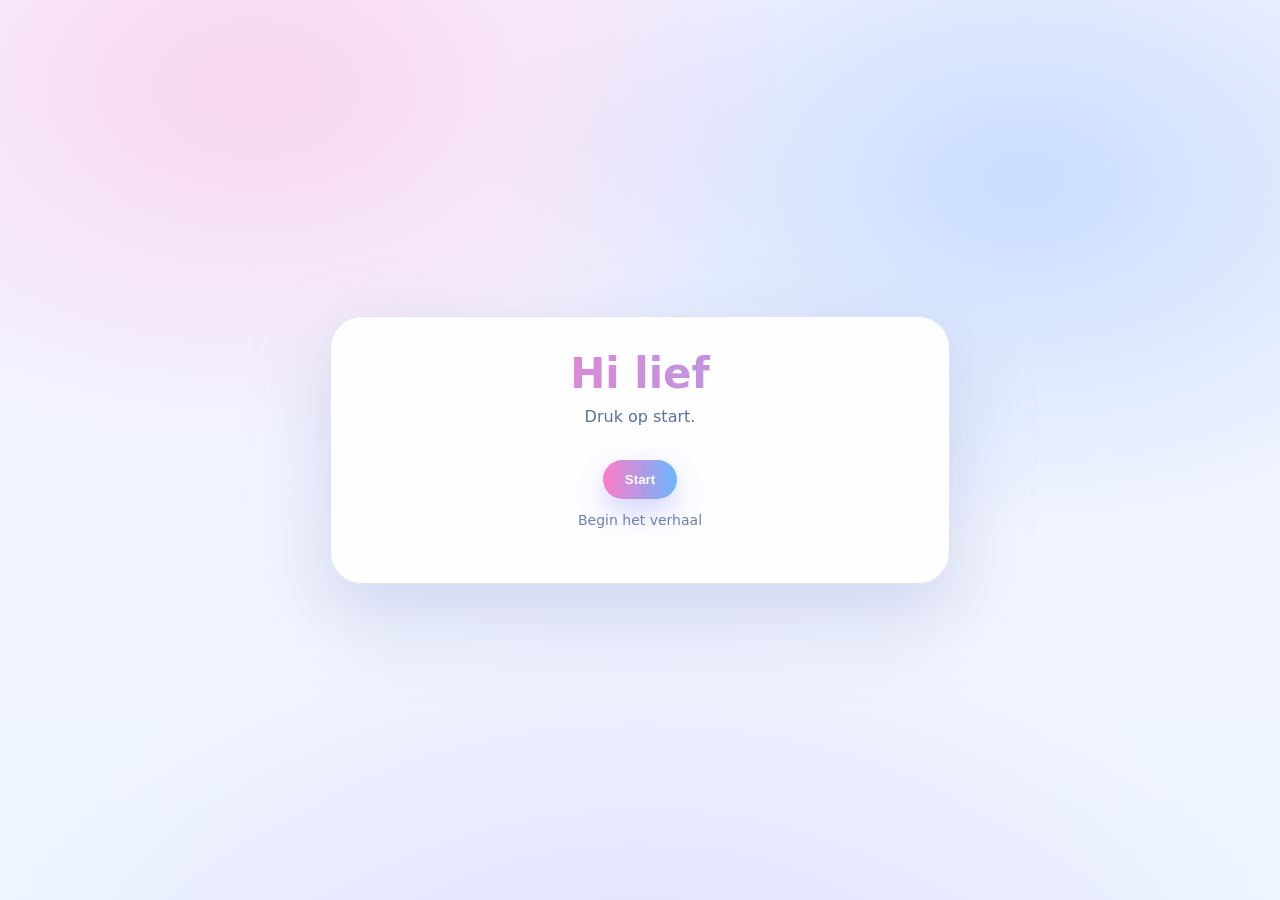
<file: index.html>
<!doctype html>
<html lang="nl">
<head>
  <meta charset="utf-8">
  <meta name="viewport" content="width=device-width, initial-scale=1">
  <title>Valentine</title>
  <link rel="stylesheet" href="css/style.css">
</head>
<body>

  <div class="page">
    <div class="panel" style="max-width:620px; text-align:center;">
      <h1 class="love-title">Hi lief</h1>

      <p>Druk op start.</p>

      <button id="startBtn" class="btn" type="button" style="margin-top:10px;">
        Start
      </button>

      <p style="margin-top:10px; font-size:14px; color:#6d7fb3;">
        Begin het verhaal
      </p>
    </div>
  </div>

  <div id="fx-layer"></div>

  <script src="js/page1.js"></script>
</body>
</html>
</file>
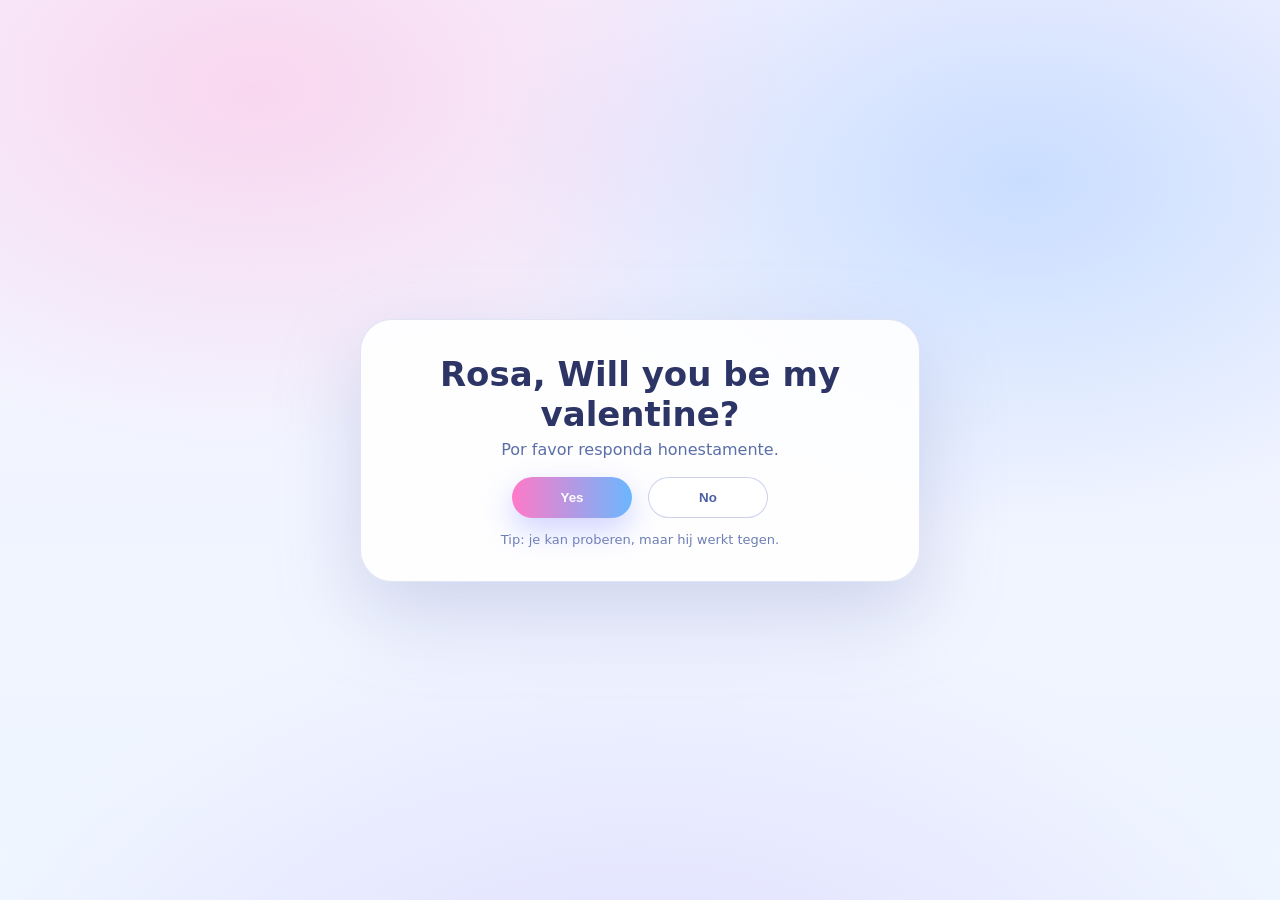
<file: ask.html>
<!doctype html>
<html lang="nl">
<head>
  <meta charset="utf-8" />
  <meta name="viewport" content="width=device-width, initial-scale=1" />
  <title>Vraag</title>
  <link rel="stylesheet" href="css/style.css" />
</head>
<body>

<main class="ask-page">
  <section class="ask-card">
    <h1 class="ask-title">Rosa, Will you be my valentine?</h1>
    <p class="ask-sub">Por favor responda honestamente.</p>

    <div class="ask-buttons">
      <button class="btn ask-yes" id="yesBtn" type="button">Yes</button>
      <button class="btn ask-no" id="noBtn" type="button">No</button>
    </div>

    <p class="ask-tip">Tip: je kan proberen, maar hij werkt tegen.</p>

    <div class="yes-banner" id="yesBanner" aria-hidden="true">
      She said yes!!!
    </div>
  </section>
</main>

<!-- POPUP -->
<div class="popup" id="popup" aria-hidden="true">
  <div class="popup-box">
    <h2 class="popup-title">Hé jij,</h2>

    <p class="popup-text">
      Sinds 4 juni 2024 is alles een beetje anders. Beter, leuker, soms chaotisch, maar vooral jij.
      Met jou kan ik lachen, kloten, serieus zijn en weer terug naar onzin zonder dat het ooit raar voelt.
      <br><br>
      Ik vind het bizar hoe fijn het is om gewoon mezelf te zijn bij jou. Zelfs als ik m’n dag niet heb.
      Jij bent m’n rust en m’n chaos tegelijk, en blijkbaar heb ik dat nodig.
      <br><br>
      Valentijnsdag is leuk, maar eerlijk? Ik ben vooral blij dat ik jou elke dag heb.
      Jij bent m’n persoon. Vandaag, morgen en alles wat daarna komt.
      <br><br>
      I Love You. Ja, ook als je irritant doet. En dat weet je.
    </p>

    <div class="countdown-wrap">
      <div class="countdown-label">Countdown tot 2 jaar samen</div>
      <div class="countdown" id="countdown">Laden...</div>
    </div>

    <button class="btn popup-close" id="closePopupBtn" type="button">Sluiten</button>
  </div>
</div>

<script src="js/ask.js"></script>
</body>
</html>
</file>
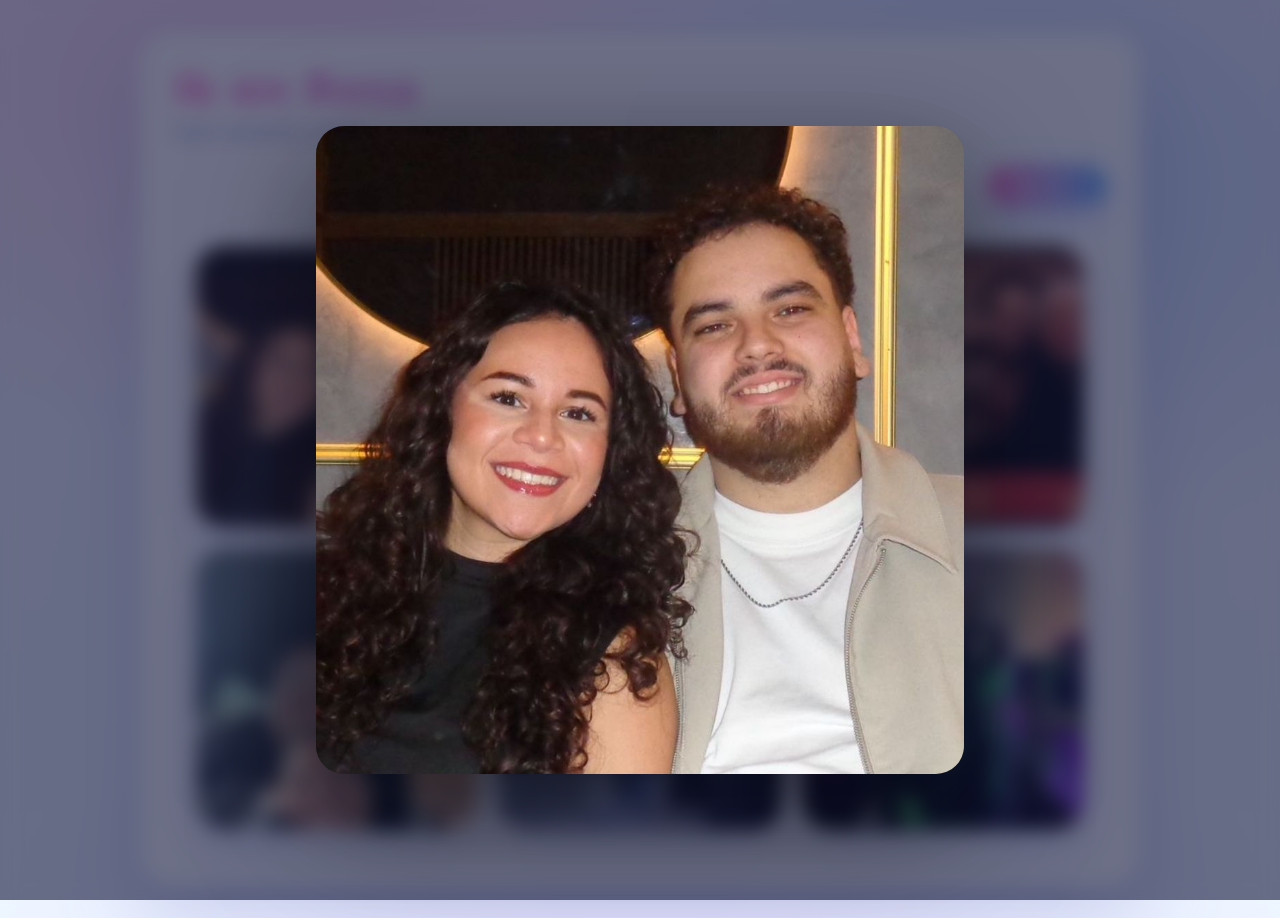
<file: collage.html>
<!doctype html>
<html lang="nl">
<head>
  <meta charset="utf-8" />
  <meta name="viewport" content="width=device-width, initial-scale=1" />
  <title>Ik en Roa</title>
  <link rel="stylesheet" href="css/style.css" />
</head>
<body>

<main class="page">
  <section class="panel">
    <h1 class="love-title">Ik en Rosa</h1>
    <p>Onze momenten samen.</p>

    <div class="topbar">
      <div></div>
      <button class="btn" id="toQuizBtn">Volgende →</button>
    </div>

    <div class="photo-grid">
      <img src="assets/photo1.jpeg" class="photo-tile">
      <img src="assets/photo2.jpeg" class="photo-tile">
      <img src="assets/photo3.jpeg" class="photo-tile">
      <img src="assets/photo4.jpeg" class="photo-tile">
      <img src="assets/photo5.jpeg" class="photo-tile">
      <img src="assets/photo6.jpeg" class="photo-tile">
    </div>
  </section>
</main>

<!-- Spotlight -->
<div class="spotlight" id="spotlight">
  <div class="spotbox">
    <img id="spotImg">
  </div>
</div>

<!-- Hearts layer -->
<div id="hearts-layer"></div>

<script src="js/collage.js"></script>
</body>
</html>
</file>
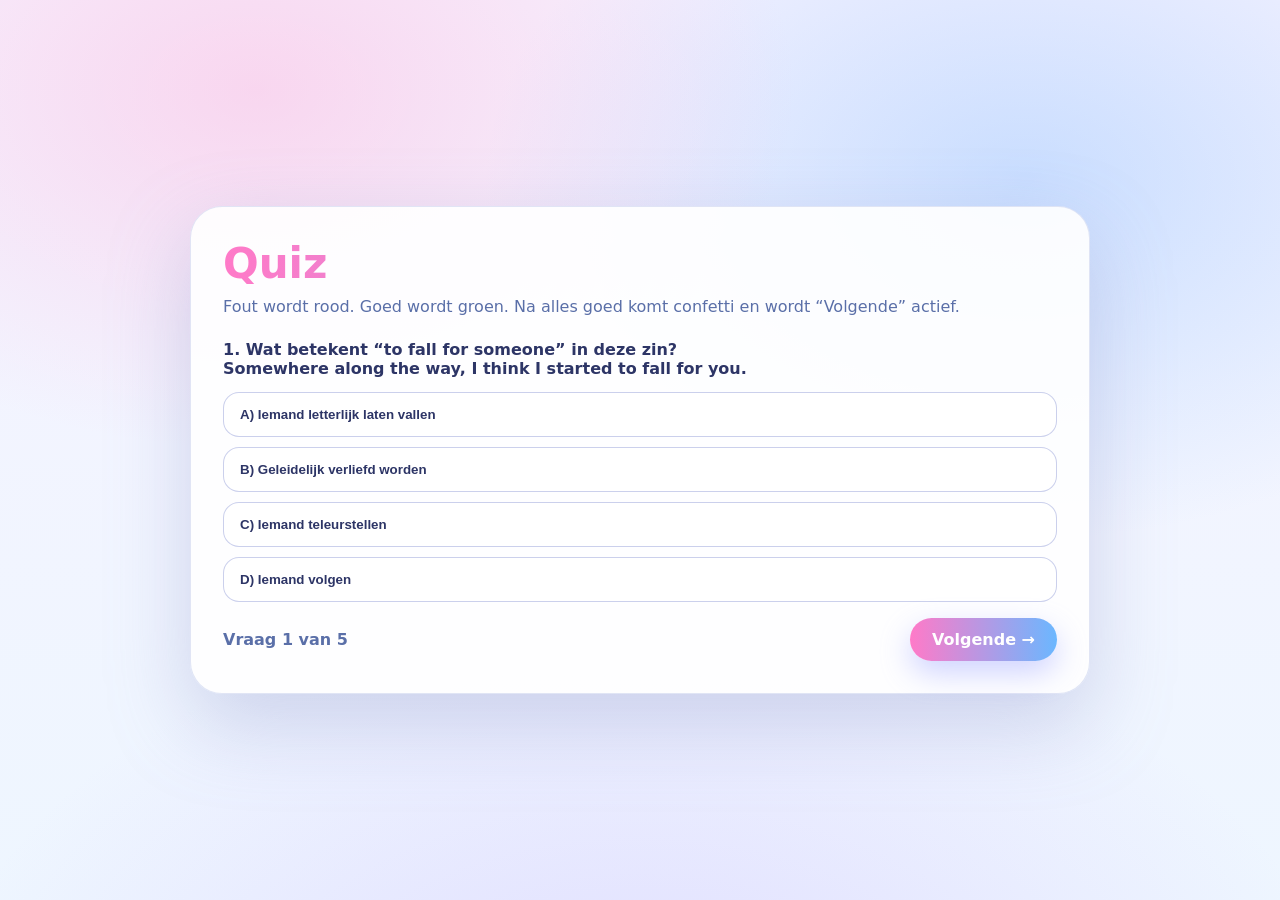
<file: quiz.html>
<!doctype html>
<html lang="nl">
<head>
  <meta charset="utf-8" />
  <meta name="viewport" content="width=device-width, initial-scale=1" />
  <title>Quiz</title>
  <link rel="stylesheet" href="css/style.css" />
</head>
<body>

<main class="page">
  <section class="panel" style="max-width:900px;">
    <h1 class="love-title">Quiz</h1>
    <p>Fout wordt rood. Goed wordt groen. Na alles goed komt confetti en wordt “Volgende” actief.</p>

    <canvas id="confetti"></canvas>

    <div class="quiz-wrap">
      <div class="qline" id="q"></div>
      <div class="opts" id="opts"></div>

      <div class="quiz-footer">
        <div class="quiz-status" id="status"></div>
        <a class="btn btn-link" id="nextLink" href="ask.html" aria-disabled="true">Volgende →</a>
      </div>
    </div>
  </section>
</main>

<script src="js/quiz.js"></script>
</body>
</html>
</file>
<file: css/style.css>
/* =========================
   RESET + BASIS
========================= */
* { margin: 0; padding: 0; box-sizing: border-box; }

html, body {
  min-height: 100%;
  font-family: system-ui, -apple-system, "Segoe UI", sans-serif;
  color: #2d3566;
}

body {
  background:
    radial-gradient(900px 600px at 20% 10%, rgba(255,160,210,.35), transparent 60%),
    radial-gradient(900px 600px at 80% 20%, rgba(120,180,255,.35), transparent 60%),
    radial-gradient(1200px 800px at 50% 120%, rgba(180,140,255,.25), transparent 60%),
    linear-gradient(180deg, #f6f3ff, #eef6ff);
  overflow-x: hidden;
}

.page {
  min-height: 100vh;
  display: flex;
  align-items: center;
  justify-content: center;
  padding: 32px 18px;
}

/* =========================
   PANEL + TITELS
========================= */
.panel {
  width: 100%;
  max-width: 1000px;
  background: rgba(255,255,255,.90);
  border: 1px solid rgba(180,190,230,.40);
  border-radius: 32px;
  padding: 32px;
  box-shadow: 0 30px 80px rgba(140,150,200,.35);
}

.panel p {
  color: #5a6fa8;
  margin-bottom: 20px;
  line-height: 1.6;
}

.love-title {
  font-size: 42px;
  font-weight: 900;
  margin-bottom: 6px;
  background: linear-gradient(90deg, #ff7ac8, #6bb7ff, #b68cff);
  background-size: 300% 300%;
  -webkit-background-clip: text;
  background-clip: text;
  color: transparent;
  animation: titleShift 6s ease infinite;
}

@keyframes titleShift {
  0% { background-position: 0% 50%; }
  50% { background-position: 100% 50%; }
  100% { background-position: 0% 50%; }
}

.topbar {
  display: flex;
  align-items: center;
  justify-content: space-between;
  gap: 12px;
  margin-bottom: 18px;
}

/* =========================
   BUTTONS
========================= */
.btn {
  border: none;
  padding: 12px 22px;
  border-radius: 999px;
  font-weight: 800;
  cursor: pointer;
  color: #fff;
  background: linear-gradient(90deg, #ff7ac8, #6bb7ff);
  box-shadow: 0 12px 30px rgba(150,160,255,.45);
  transition: transform .12s ease;
}

.btn:hover { transform: translateY(-1px); }

.btn-link {
  text-decoration: none;
  display: inline-flex;
  align-items: center;
  justify-content: center;
}

.btn-link.locked {
  opacity: .45;
  pointer-events: none;
}

.btn-link.enabled {
  opacity: 1;
  pointer-events: auto;
}

/* =========================
   COLLAGE GRID
========================= */
.photo-grid {
  display: grid;
  grid-template-columns: repeat(3, 1fr);
  gap: 22px;
  padding: 22px;
  background: rgba(255,255,255,.60);
  border: 1px solid rgba(180,190,230,.25);
  border-radius: 26px;
}

@media (max-width: 900px) {
  .photo-grid { grid-template-columns: repeat(2, 1fr); }
}

.photo-tile {
  width: 100%;
  aspect-ratio: 1 / 1;
  border-radius: 28px;
  object-fit: cover;
  object-position: center;
  box-shadow: 0 18px 50px rgba(140,150,200,.35);
  display: block;
}

/* =========================
   SPOTLIGHT (collage slideshow)
========================= */
.spotlight {
  position: fixed;
  inset: 0;
  background: rgba(20,25,60,.62);
  backdrop-filter: blur(10px);
  display: flex;
  align-items: center;
  justify-content: center;
  opacity: 0;
  pointer-events: none;
  transition: opacity .35s ease;
  z-index: 999;
}

.spotlight.show {
  opacity: 1;
  pointer-events: auto;
}

.spotbox {
  width: 72vmin;
  height: 72vmin;
  border-radius: 28px;
  overflow: hidden;
  box-shadow: 0 40px 120px rgba(0,0,0,.55);
  background: rgba(0,0,0,.25);
}

.spotbox img {
  width: 100%;
  height: 100%;
  display: block;
  object-fit: cover;
  object-position: center;
  background: #000;
  animation: popIn .45s ease;
}

.spotbox img.full {
  object-fit: contain;
}

@keyframes popIn {
  from { transform: scale(.92); opacity: 0; }
  to { transform: scale(1); opacity: 1; }
}

/* =========================
   HEARTS LAYER (na collage)
========================= */
#hearts-layer {
  position: fixed;
  inset: 0;
  pointer-events: none;
  z-index: 50;
}

.heart {
  position: absolute;
  width: 14px;
  height: 14px;
  background: #ff7ac8;
  transform: rotate(45deg);
  animation: floatUp 3s ease-out forwards;
  opacity: .95;
}

.heart::before,
.heart::after {
  content: "";
  position: absolute;
  width: 14px;
  height: 14px;
  background: #ff7ac8;
  border-radius: 50%;
}

.heart::before { top: -7px; left: 0; }
.heart::after { left: -7px; top: 0; }

@keyframes floatUp {
  from { transform: translateY(0) rotate(45deg); opacity: 1; }
  to { transform: translateY(-220px) rotate(45deg); opacity: 0; }
}

/* =========================
   QUIZ
========================= */
.quiz-wrap { margin-top: 18px; text-align: left; }

.qline {
  font-weight: 900;
  color: #2d3566;
  white-space: pre-line;
  margin-bottom: 14px;
}

.opts { display: grid; gap: 10px; }

.opt {
  width: 100%;
  text-align: left;
  padding: 14px 16px;
  border-radius: 16px;
  border: 1px solid rgba(160,170,220,.55);
  background: rgba(255,255,255,.85);
  color: #2d3566;
  font-weight: 800;
  cursor: pointer;
  transition: transform .12s ease;
}

.opt:hover { transform: translateY(-1px); }

.opt.bad {
  border-color: rgba(255,80,110,.9);
  background: rgba(255,80,110,.18);
  color: #9b1a35;
}

.opt.good {
  border-color: rgba(35,190,130,.95);
  background: rgba(35,190,130,.16);
  color: #0c5b3a;
}

.quiz-footer {
  display: flex;
  align-items: center;
  justify-content: space-between;
  gap: 12px;
  margin-top: 16px;
}

.quiz-status { color: #5a6fa8; font-weight: 700; }

/* confetti canvas */
#confetti {
  position: fixed;
  inset: 0;
  pointer-events: none;
  display: none;
  z-index: 2000;
}

#confetti.show { display: block; }

/* =========================
   ASK PAGINA
========================= */
.ask-page {
  min-height: 100vh;
  display: grid;
  place-items: center;
  padding: 32px 18px;
}

.ask-card {
  width: min(560px, 94vw);
  text-align: center;
  padding: 34px 28px;
  border-radius: 32px;
  background: rgba(255,255,255,.90);
  border: 1px solid rgba(180,190,230,.40);
  box-shadow: 0 30px 80px rgba(140,150,200,.35);
}

.ask-title {
  font-size: 34px;
  font-weight: 900;
  margin-bottom: 6px;
  color: #2d3566;
}

.ask-sub {
  color: #5a6fa8;
  margin-bottom: 18px;
}

.ask-buttons {
  position: relative;
  display: flex;
  justify-content: center;
  gap: 16px;
  margin: 10px 0 14px;
}

.ask-yes { min-width: 120px; }

.ask-no {
  min-width: 120px;
  background: rgba(255,255,255,.70);
  color: #4b5fa6;
  border: 1px solid rgba(160,170,220,.55);
  box-shadow: none;
}

.ask-tip {
  font-size: 13px;
  color: #6d7fb3;
  margin-top: 6px;
}

/* YES banner */
.yes-banner {
  display: none;
  margin-top: 14px;
  font-weight: 900;
  font-size: 22px;
  background: linear-gradient(90deg, #ff7ac8, #6bb7ff);
  -webkit-background-clip: text;
  background-clip: text;
  color: transparent;
  animation: popYes .55s ease;
}

.yes-banner.show { display: block; }

@keyframes popYes {
  from { transform: scale(.92); opacity: 0; }
  to { transform: scale(1); opacity: 1; }
}

/* =========================
   POPUP + COUNTDOWN
========================= */
.popup {
  position: fixed;
  inset: 0;
  display: none;
  align-items: center;
  justify-content: center;
  padding: 22px;
  background: rgba(20,25,60,.55);
  backdrop-filter: blur(10px);
  z-index: 2500;
}

.popup.show { display: flex; }

.popup-box {
  width: min(520px, 96vw);
  background: #fff;
  border-radius: 26px;
  padding: 22px 20px;
  box-shadow: 0 30px 90px rgba(0,0,0,.35);
  border: 1px solid rgba(180,190,230,.45);
  max-height: 85vh;
  overflow: auto;
}

.popup-title {
  margin-bottom: 10px;
  font-size: 22px;
  color: #2d3566;
}

.popup-text {
  color: #445a95;
  line-height: 1.55;
  font-size: 14px;
}

.countdown-wrap {
  margin-top: 14px;
  padding: 12px 14px;
  border-radius: 16px;
  background: rgba(255,245,252,.80);
  border: 1px solid rgba(255,122,200,.25);
}

.countdown-label {
  font-size: 12px;
  color: #6d7fb3;
  margin-bottom: 6px;
}

.countdown {
  font-weight: 900;
  font-size: 18px;
  color: #2d3566;
}

.popup-close {
  width: 100%;
  margin-top: 14px;
}
/* ===== START FX (index) ===== */

#fx-layer {
  position: fixed;
  inset: 0;
  pointer-events: none;
  z-index: 2000;
}

.fx-heart {
  position: absolute;
  top: -20px;
  width: 14px;
  height: 14px;
  background: #ff7ac8;
  border-radius: 2px;
  animation: fall linear forwards;
}

.fx-heart::before,
.fx-heart::after {
  content: "";
  position: absolute;
  width: 14px;
  height: 14px;
  background: #ff7ac8;
  border-radius: 50%;
}

.fx-heart::before { top: -7px; left: 0; }
.fx-heart::after { left: -7px; top: 0; }

@keyframes fall {
  from { transform: translateY(-10px) rotate(45deg); opacity: 1; }
  to   { transform: translateY(110vh) rotate(45deg); opacity: 0; }
}

.fx-char {
  position: absolute;
  width: 84px;
  height: 84px;
  object-fit: contain;
  opacity: 0;
  animation: popChar .5s ease forwards;
  filter: drop-shadow(0 18px 30px rgba(0,0,0,.18));
}

@keyframes popChar {
  from { transform: scale(.7); opacity: 0; }
  to   { transform: scale(1); opacity: 1; }
}
</file>
